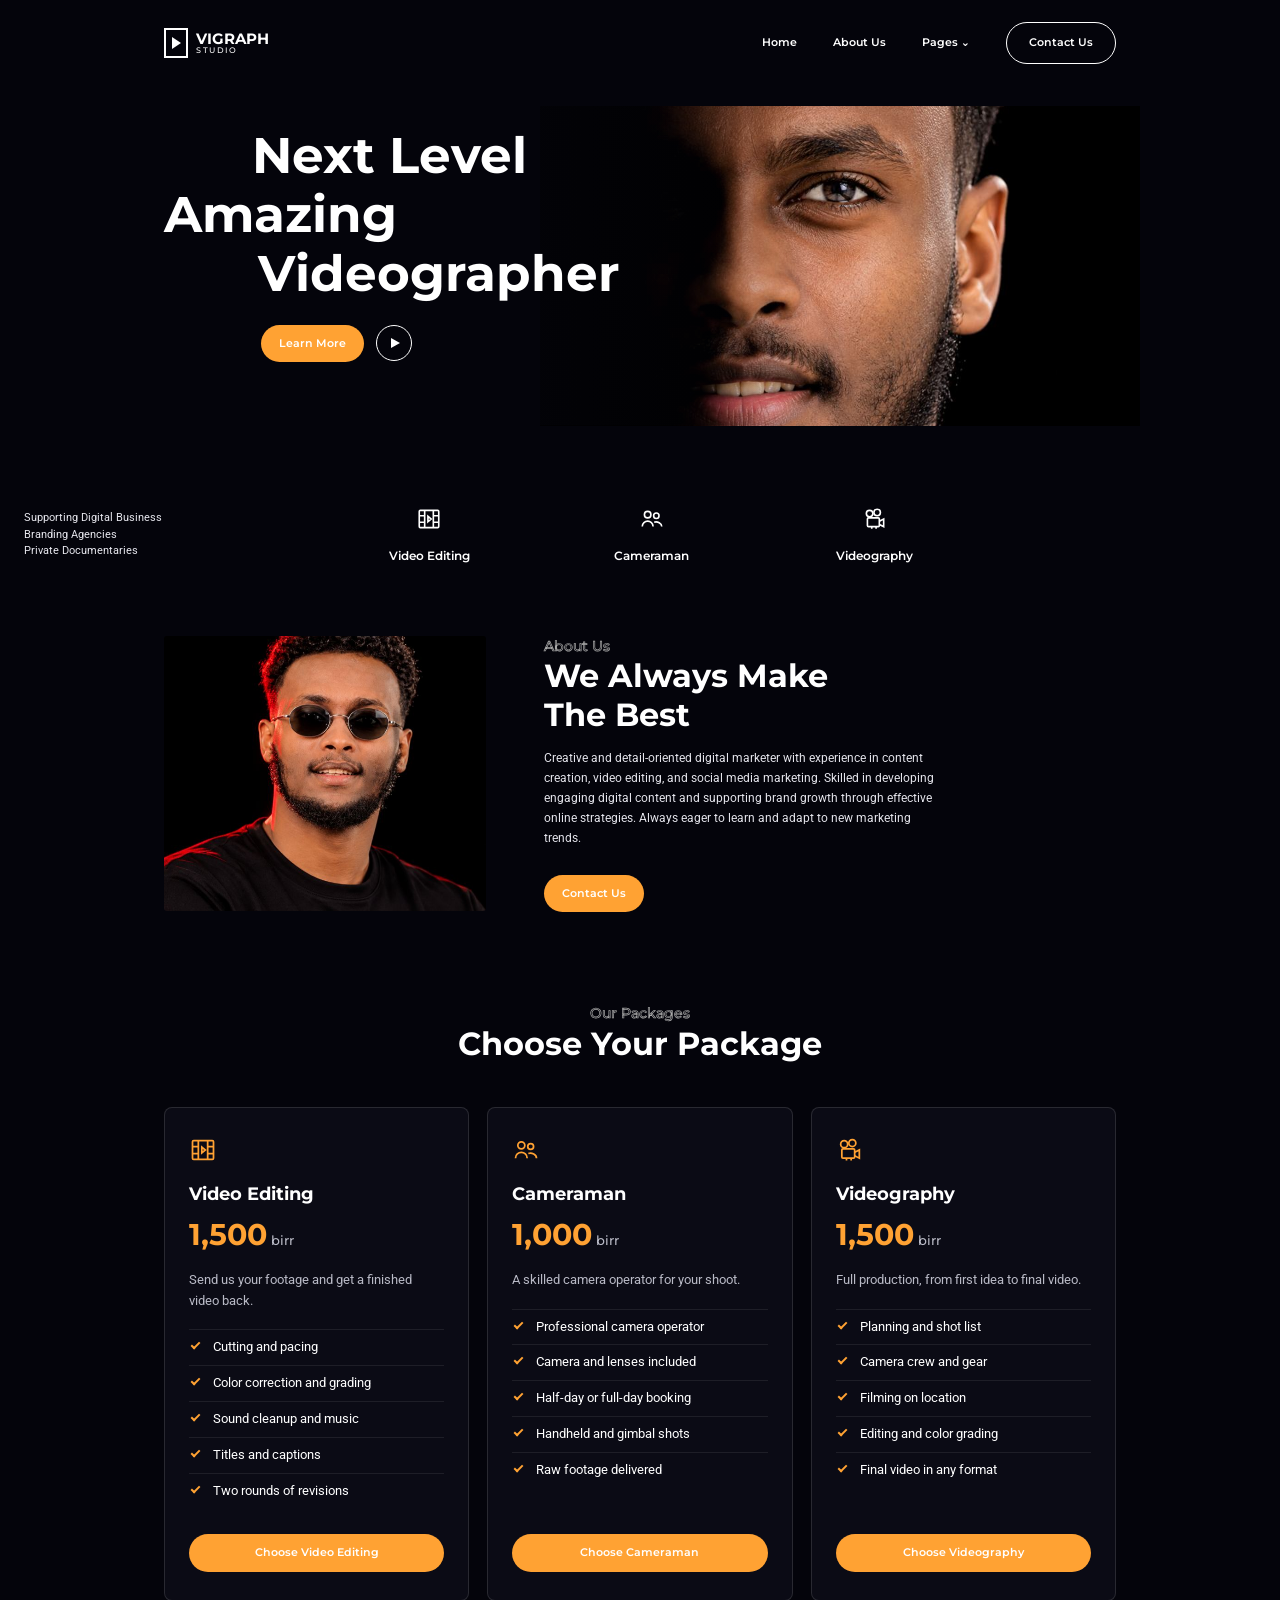
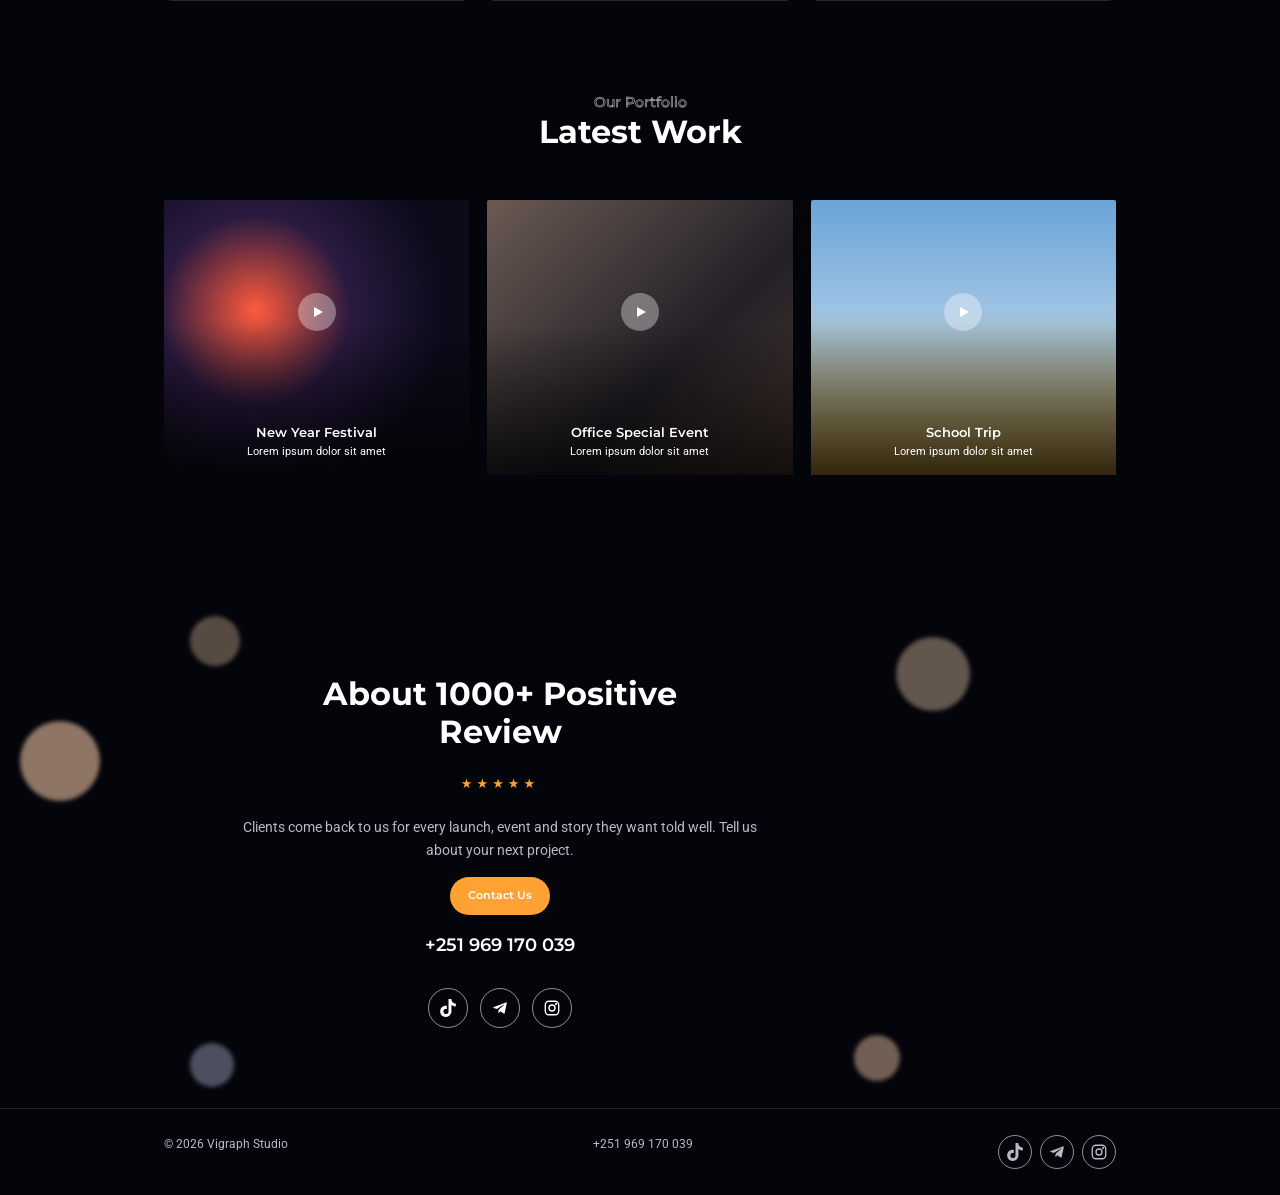
<file: index.html>
<!DOCTYPE html>
<html lang="en">
<head>
<meta charset="utf-8">
<meta name="viewport" content="width=device-width, initial-scale=1, viewport-fit=cover">
<title>Vigraph Studio – Videographer Portfolio</title>
<link rel="preconnect" href="https://fonts.googleapis.com">
<link href="https://fonts.googleapis.com/css2?family=Montserrat:wght@500;600;700&family=Roboto:wght@400;500&display=swap" rel="stylesheet">
<style>
:root{--bg:#04040b;--text:#fff;--muted:#b9bac6;--accent:#ffa233;--line:rgba(255,255,255,.55);color-scheme:dark;box-sizing:border-box;padding-top:env(safe-area-inset-top,0px);padding-bottom:env(safe-area-inset-bottom,0px)}
html{scroll-padding-top:env(safe-area-inset-top,0px);scroll-behavior:smooth}
*,*::before,*::after{box-sizing:inherit}
body{margin:0;background:var(--bg);color:var(--text);font-family:Roboto,system-ui,sans-serif;line-height:1.6}
h1,h2,h3,.nav,.btn{font-family:Montserrat,system-ui,sans-serif}
a{color:inherit;text-decoration:none}
:focus-visible{outline:2px solid var(--accent);outline-offset:3px}
.wrap{max-width:1000px;margin:0 auto;padding:0 24px}
/* nav */
header{padding:22px 0}
.bar{display:flex;align-items:center;justify-content:space-between}
.logo{display:flex;align-items:center;gap:8px;font-family:Montserrat;font-weight:700;font-size:15px;line-height:1}
.logo i{width:24px;height:30px;border:2px solid #fff;display:grid;place-items:center}
.logo i::after{content:"";border-left:9px solid #fff;border-top:6px solid transparent;border-bottom:6px solid transparent}
.logo small{display:block;font-size:8px;font-weight:500;letter-spacing:.2em}
.nav{display:flex;align-items:center;gap:36px;font-size:11px;font-weight:600}
.nav a:hover{color:var(--accent)}
.pill{border:1px solid #fff;border-radius:30px;padding:11px 22px}
/* hero */
.hero{position:relative;min-height:320px;margin-top:20px}
.hero .photo{position:absolute;right:0;top:0;width:60%;height:100%;overflow:hidden;animation:reveal 1.3s cubic-bezier(.2,.7,.2,1) both}
.hero .photo::before{content:"";position:absolute;inset:0;background:url('[data-uri]') center 38%/cover no-repeat;animation:drift 14s ease-in-out 1.3s infinite alternate;will-change:transform}
.hero .photo::after{content:"";position:absolute;inset:0;background:linear-gradient(90deg,rgba(4,4,11,.6),transparent 45%)}
.hero h1{position:relative;margin:0;font-size:clamp(36px,6vw,50px);line-height:1.18;font-weight:700;padding-top:20px}
.hero h1 span{display:block}
.hero h1 span:nth-child(1){padding-left:88px}.hero h1 span:nth-child(3){padding-left:94px}
.hero .cta{position:relative;display:flex;gap:12px;align-items:center;margin:22px 0 0 97px}
.btn{display:inline-block;background:var(--accent);color:#fff;font-size:11px;font-weight:600;padding:10px 18px;border-radius:30px;border:0;cursor:pointer}
.btn:hover{filter:brightness(1.1)}
.play{width:36px;height:36px;border:1px solid #fff;border-radius:50%;display:grid;place-items:center}
.play::after{content:"";border-left:9px solid #fff;border-top:5px solid transparent;border-bottom:5px solid transparent;margin-left:3px}
/* services */
.services{display:grid;grid-template-columns:1.4fr repeat(3,1fr);align-items:center;gap:20px;margin:80px 0 70px;text-align:center}
.services p{margin:0;text-align:left;font-size:11px;line-height:1.5;color:#e7e7ee}
.services div{font-family:Montserrat;font-weight:600;font-size:12px}
.services svg{display:block;margin:0 auto 14px;width:26px;height:26px;stroke:#fff;fill:none;stroke-width:1.5}
/* about */
.about{display:grid;grid-template-columns:322px 1fr;gap:58px;align-items:center}
.img{border-radius:3px;position:relative;overflow:hidden}
.img::before{content:"";position:absolute;inset:0;background:url('[data-uri]') center 22%/cover no-repeat;animation:drift2 18s ease-in-out infinite alternate;will-change:transform}
.about .img{height:275px}
.kicker{font-family:Montserrat;font-size:14px;font-weight:500;color:transparent;-webkit-text-stroke:.7px #aaa;margin:0}
h2{font-size:clamp(26px,4vw,32px);line-height:1.2;margin:0 0 14px;font-weight:700}
.about p.t{font-size:11.5px;color:#e5e5ec;margin:0 0 26px;max-width:400px;line-height:1.75}
/* portfolio */
.work{margin-top:90px;text-align:center}
.work h2{font-size:clamp(28px,4vw,32px);margin-bottom:48px}
.grid{display:grid;grid-template-columns:repeat(3,1fr);gap:18px 18px;text-align:center}
.card{position:relative;aspect-ratio:222/200;border-radius:2px;overflow:hidden;display:flex;flex-direction:column;justify-content:flex-end;align-items:center;padding-bottom:14px;background:var(--g)}
.card::before{content:"";position:absolute;inset:0;background:linear-gradient(transparent 45%,rgba(0,0,0,.75))}
.card .play{position:absolute;left:50%;top:41%;transform:translate(-50%,-50%);width:38px;height:38px;border:0;background:rgba(255,255,255,.35);backdrop-filter:blur(2px);transition:transform .2s}
.card:hover .play{transform:translate(-50%,-50%) scale(1.12)}
.card h3{position:relative;margin:0;font-size:13px;font-weight:600}
.card span{position:relative;font-size:11px}
/* reviews */
.reviews{position:relative;margin:110px 0 0;padding:90px 0 80px;text-align:center;overflow:hidden}
.reviews h2{position:relative;font-size:clamp(26px,4vw,32px);margin-bottom:22px}
.av{position:absolute;border-radius:50%;filter:blur(2px);opacity:.7;background:var(--c)}
.stars{position:relative;color:var(--accent);letter-spacing:4px;font-size:13px}
.quote{position:relative;max-width:520px;margin:22px auto 0;color:var(--muted);font-size:14px}
footer{border-top:1px solid rgba(255,255,255,.12);padding:26px 0;font-size:12px;color:var(--muted)}
footer .wrap{display:flex;justify-content:space-between;gap:12px;flex-wrap:wrap}
.social{display:flex;gap:12px;justify-content:center;align-items:center;margin:0;padding:0;list-style:none}
.social a{width:40px;height:40px;border:1px solid var(--line);border-radius:50%;display:grid;place-items:center;transition:background .2s,border-color .2s}
.social a:hover{background:var(--accent);border-color:var(--accent)}
.social svg{width:18px;height:18px;fill:currentColor}
.social svg.o{fill:none;stroke:currentColor;stroke-width:1.8}
.reviews .social{position:relative;margin-top:28px}
footer .social{gap:8px}footer .social a{width:34px;height:34px}
@keyframes reveal{from{clip-path:inset(0 0 0 100%)}to{clip-path:inset(0)}}
@keyframes drift{from{transform:scale(1.03) translate(0,0)}to{transform:scale(1.14) translate(-3%,2%)}}
@keyframes drift2{from{transform:scale(1.12) translate(2%,1%)}to{transform:scale(1.03) translate(-1%,-2%)}}
@media(prefers-reduced-motion:reduce){.hero .photo,.hero .photo::before,.img::before{animation:none}}
.packages{margin-top:90px;text-align:center}
.packages h2{font-size:clamp(28px,4vw,32px);margin-bottom:44px}
.pk{display:grid;grid-template-columns:repeat(3,1fr);gap:18px;text-align:left}
.pkg{display:flex;flex-direction:column;background:#0b0b15;border:1px solid rgba(255,255,255,.12);border-radius:8px;padding:28px 24px}
.pkg:hover{border-color:var(--accent)}
.pkg svg{width:28px;height:28px;stroke:var(--accent);fill:none;stroke-width:1.5;margin-bottom:16px}
.pkg h3{margin:0 0 6px;font-size:18px}
.pkg>p{margin:0 0 18px;font-size:13px;color:var(--muted)}
.pkg ul{list-style:none;margin:0 0 26px;padding:0;font-size:13px;flex:1}
.pkg li{padding:7px 0 7px 24px;position:relative;border-top:1px solid rgba(255,255,255,.08)}
.pkg li::before{content:"";position:absolute;left:2px;top:12px;width:9px;height:5px;border-left:2px solid var(--accent);border-bottom:2px solid var(--accent);transform:rotate(-45deg)}
.pkg .btn{text-align:center}
.reviews .phone{position:relative;margin:14px 0 0;font-family:Montserrat;font-weight:600;font-size:18px}
.reviews .phone a:hover{color:var(--accent)}
.pkg .price{font-family:Montserrat;font-size:30px;font-weight:700;line-height:40px;margin:0 0 10px;color:var(--accent)}
.pkg .price small{font-size:13px;font-weight:500;color:var(--muted);margin-left:4px}
.pkg .price.ask{font-size:15px;font-weight:600;color:var(--muted)}
@media(max-width:760px){.pk{grid-template-columns:1fr}}
@media(max-width:760px){
.nav a:not(.pill){display:none}
.hero{min-height:0}.hero .photo{position:relative;width:100%;height:240px;margin-top:20px}
.hero h1 span:nth-child(n){padding-left:0}.hero .cta{margin-left:0}
.services{grid-template-columns:repeat(3,1fr);margin:50px 0}.services p{grid-column:1/-1}
.about{grid-template-columns:1fr;gap:28px}
.grid{grid-template-columns:1fr 1fr}
}
@media(max-width:480px){.grid{grid-template-columns:1fr}}
@media(prefers-reduced-motion:reduce){*{transition:none!important;scroll-behavior:auto!important}}
</style>
</head>
<body>
<header><div class="wrap bar">
<a class="logo" href="#top" aria-label="Vigraph Studio"><i></i><span>VIGRAPH<small>STUDIO</small></span></a>
<nav class="nav" aria-label="Main"><a href="#top">Home</a><a href="#about">About Us</a><a href="#work">Pages ⌄</a><a class="pill" href="#contact">Contact Us</a></nav>
</div></header>

<main id="top">
<section class="wrap hero">
<div class="photo" role="img" aria-label="Portrait of the videographer in dramatic low light"></div>
<h1><span>Next Level</span><span>Amazing</span><span>Videographer</span></h1>
<div class="cta"><a class="btn" href="#about">Learn More</a><a class="play" href="#work" aria-label="Watch showreel"></a></div>
</section>

<section class="wrap services" aria-label="Services">
<p>Supporting Digital Business<br>Branding Agencies<br>Private Documentaries</p>
<div><svg viewBox="0 0 24 24"><rect x="3" y="4" width="18" height="16" rx="1"/><path d="M8 4v16M16 4v16M3 9h5M3 15h5M16 9h5M16 15h5M11 9.5v5l3-2.5z"/></svg>Video Editing</div>
<div><svg viewBox="0 0 24 24"><circle cx="8" cy="8" r="3"/><circle cx="16" cy="9" r="2.5"/><path d="M3 19c0-3 2.5-5 5-5s5 2 5 5M14 15c3-1 7 1 7 4"/></svg>Cameraman</div>
<div><svg viewBox="0 0 24 24"><circle cx="7" cy="7" r="3"/><circle cx="14" cy="6" r="3"/><rect x="5" y="11" width="11" height="8" rx="1"/><path d="M16 14l4-2v7l-4-2M9 19v2M13 19v2"/></svg>Videography</div>
</section>

<section class="wrap about" id="about">
<div class="img" role="img" aria-label="Portrait of the videographer wearing sunglasses"></div>
<div>
<p class="kicker">About Us</p>
<h2>We Always Make<br>The Best</h2>
<p class="t">Creative and detail-oriented digital marketer with experience in content creation, video editing, and social media marketing. Skilled in developing engaging digital content and supporting brand growth through effective online strategies. Always eager to learn and adapt to new marketing trends.</p>
<a class="btn" href="#contact">Contact Us</a>
</div>
</section>

<section class="wrap packages" id="packages">
<p class="kicker">Our Packages</p>
<h2>Choose Your Package</h2>
<div class="pk">
<article class="pkg">
<svg viewBox="0 0 24 24"><rect x="3" y="4" width="18" height="16" rx="1"/><path d="M8 4v16M16 4v16M3 9h5M3 15h5M16 9h5M16 15h5M11 9.5v5l3-2.5z"/></svg>
<h3>Video Editing</h3>
<div class="price">1,500<small>birr</small></div>
<p>Send us your footage and get a finished video back.</p>
<ul><li>Cutting and pacing</li><li>Color correction and grading</li><li>Sound cleanup and music</li><li>Titles and captions</li><li>Two rounds of revisions</li></ul>
<a class="btn" href="tel:+251969170039">Choose Video Editing</a>
</article>
<article class="pkg">
<svg viewBox="0 0 24 24"><circle cx="8" cy="8" r="3"/><circle cx="16" cy="9" r="2.5"/><path d="M3 19c0-3 2.5-5 5-5s5 2 5 5M14 15c3-1 7 1 7 4"/></svg>
<h3>Cameraman</h3>
<div class="price">1,000<small>birr</small></div>
<p>A skilled camera operator for your shoot.</p>
<ul><li>Professional camera operator</li><li>Camera and lenses included</li><li>Half-day or full-day booking</li><li>Handheld and gimbal shots</li><li>Raw footage delivered</li></ul>
<a class="btn" href="tel:+251969170039">Choose Cameraman</a>
</article>
<article class="pkg">
<svg viewBox="0 0 24 24"><circle cx="7" cy="7" r="3"/><circle cx="14" cy="6" r="3"/><rect x="5" y="11" width="11" height="8" rx="1"/><path d="M16 14l4-2v7l-4-2M9 19v2M13 19v2"/></svg>
<h3>Videography</h3>
<div class="price">1,500<small>birr</small></div>
<p>Full production, from first idea to final video.</p>
<ul><li>Planning and shot list</li><li>Camera crew and gear</li><li>Filming on location</li><li>Editing and color grading</li><li>Final video in any format</li></ul>
<a class="btn" href="tel:+251969170039">Choose Videography</a>
</article>
</div>
</section>

<section class="wrap work" id="work">
<p class="kicker">Our Portfolio</p>
<h2>Latest Work</h2>
<div class="grid">
<a class="card" href="https://youtube.com/shorts/VtJu4tNM47Q" target="_blank" rel="noopener" style="--g:radial-gradient(circle at 30% 40%,#ff5a3c,#2a1a40 35%,#0b0b1a 70%)"><span class="play"></span><h3>New Year Festival</h3><span>Lorem ipsum dolor sit amet</span></a>
<a class="card" href="https://youtube.com/shorts/o0iV0IySG7s" target="_blank" rel="noopener" style="--g:linear-gradient(135deg,#6a5a52,#232027 60%,#4b3a2e)"><span class="play"></span><h3>Office Special Event</h3><span>Lorem ipsum dolor sit amet</span></a>
<a class="card" href="https://youtube.com/shorts/4M5SU4QdLfo" target="_blank" rel="noopener" style="--g:linear-gradient(180deg,#6aa4d8,#9ec3e3 40%,#c49a3a)"><span class="play"></span><h3>School Trip</h3><span>Lorem ipsum dolor sit amet</span></a>
</div>
</section>

<section class="wrap reviews" id="contact" aria-labelledby="rv">
<i class="av" style="--c:#7a6a5a;width:50px;height:50px;left:19%;top:6%"></i>
<i class="av" style="--c:#c9a58a;width:80px;height:80px;left:2%;top:26%"></i>
<i class="av" style="--c:#8a7a6a;width:74px;height:74px;right:3%;top:10%"></i>
<i class="av" style="--c:#6a6f82;width:44px;height:44px;left:19%;bottom:4%"></i>
<i class="av" style="--c:#a08672;width:46px;height:46px;right:10%;bottom:5%"></i>
<h2 id="rv">About 1000+ Positive<br>Review</h2>
<div class="stars" aria-label="5 out of 5 stars">★★★★★</div>
<p class="quote">Clients come back to us for every launch, event and story they want told well. Tell us about your next project.</p>
<p><a class="btn" href="tel:+251969170039">Contact Us</a></p>
<p class="phone"><a href="tel:+251969170039">+251 969 170 039</a></p>
<ul class="social" aria-label="Follow us">
<li><a href="https://tiktok.com/@abman_2" target="_blank" rel="noopener" aria-label="TikTok"><svg viewBox="0 0 24 24"><path d="M12.5 0h3.9c.1 1.5.6 3.1 1.8 4.2 1.1 1.1 2.7 1.6 4.2 1.8v4c-1.4 0-2.9-.3-4.2-1-.6-.3-1.1-.6-1.6-.9v8.7c-.1 1.4-.5 2.8-1.4 3.9-1.3 1.9-3.6 3.2-5.9 3.2-1.4.1-2.9-.3-4.1-1C3.2 21.7 1.8 19.5 1.6 17.2v-1.5c.2-1.900 1.100-3.700 2.600-5 1.700-1.400 4-2.100 6.200-1.700v4.400c-1-.3-2.200-.2-3 .4-.6.400-1.100 1-1.400 1.800-.2.500-.1 1.100-.1 1.600.2 1.600 1.800 3 3.500 2.900 1.100 0 2.200-.7 2.800-1.600.2-.3.4-.7.4-1.100.1-1.800.1-3.600.1-5.400V0z"/></svg></a></li>
<li><a href="https://t.me/Ab2169" target="_blank" rel="noopener" aria-label="Telegram"><svg viewBox="0 0 24 24"><path d="M9.8 18.650l.3-4.230 7.700-6.920c.3-.310-.1-.460-.5-.190L7.700 13.300 3.600 12c-.9-.250-.9-.860.2-1.300l16-6.160c.7-.330 1.400.180 1.150 1.300l-2.700 12.800c-.2.900-.7 1.100-1.500.7l-4.150-3.050-2 1.930c-.2.230-.4.420-.8.420z"/></svg></a></li>
<li><a href="https://www.instagram.com/abman1621" target="_blank" rel="noopener" aria-label="Instagram"><svg class="o" viewBox="0 0 24 24"><rect x="3" y="3" width="18" height="18" rx="5"/><circle cx="12" cy="12" r="4"/><circle cx="17.300" cy="6.700" r=".6" fill="currentColor"/></svg></a></li>
</ul>
</section>
</main>

<footer><div class="wrap"><span>© 2026 Vigraph Studio</span><a href="tel:+251969170039">+251 969 170 039</a><ul class="social" aria-label="Follow us">
<li><a href="https://tiktok.com/@abman_2" target="_blank" rel="noopener" aria-label="TikTok"><svg viewBox="0 0 24 24"><path d="M12.500 0h3.900c.1 1.500.6 3.100 1.800 4.200 1.100 1.100 2.700 1.600 4.200 1.800v4c-1.400 0-2.900-.3-4.200-1-.6-.3-1.100-.6-1.600-.9v8.700c-.1 1.400-.5 2.800-1.400 3.900-1.300 1.900-3.600 3.200-5.900 3.200-1.400.1-2.900-.3-4.100-1C3.200 21.700 1.800 19.500 1.600 17.200v-1.500c.2-1.900 1.100-3.700 2.600-5 1.700-1.400 4-2.100 6.200-1.700v4.400c-1-.3-2.200-.2-3 .4-.6.400-1.100 1-1.400 1.800-.2.500-.1 1.100-.1 1.600.2 1.600 1.800 3 3.500 2.900 1.100 0 2.200-.7 2.800-1.600.2-.3.4-.7.4-1.100.1-1.800.1-3.600.1-5.400V0z"/></svg></a></li>
<li><a href="https://t.me/Ab2169" target="_blank" rel="noopener" aria-label="Telegram"><svg viewBox="0 0 24 24"><path d="M9.800 18.650l.3-4.230 7.700-6.920c.3-.310-.1-.460-.5-.190L7.700 13.300 3.600 12c-.9-.250-.9-.860.2-1.300l16-6.160c.7-.330 1.400.180 1.150 1.300l-2.700 12.800c-.2.900-.7 1.100-1.500.7l-4.150-3.050-2 1.930c-.2.230-.4.420-.8.420z"/></svg></a></li>
<li><a href="https://www.instagram.com/abman1621" target="_blank" rel="noopener" aria-label="Instagram"><svg class="o" viewBox="0 0 24 24"><rect x="3" y="3" width="18" height="18" rx="5"/><circle cx="12" cy="12" r="4"/><circle cx="17.300" cy="6.700" r=".6" fill="currentColor"/></svg></a></li>
</ul></div></footer>
</body>
</html>
</file>
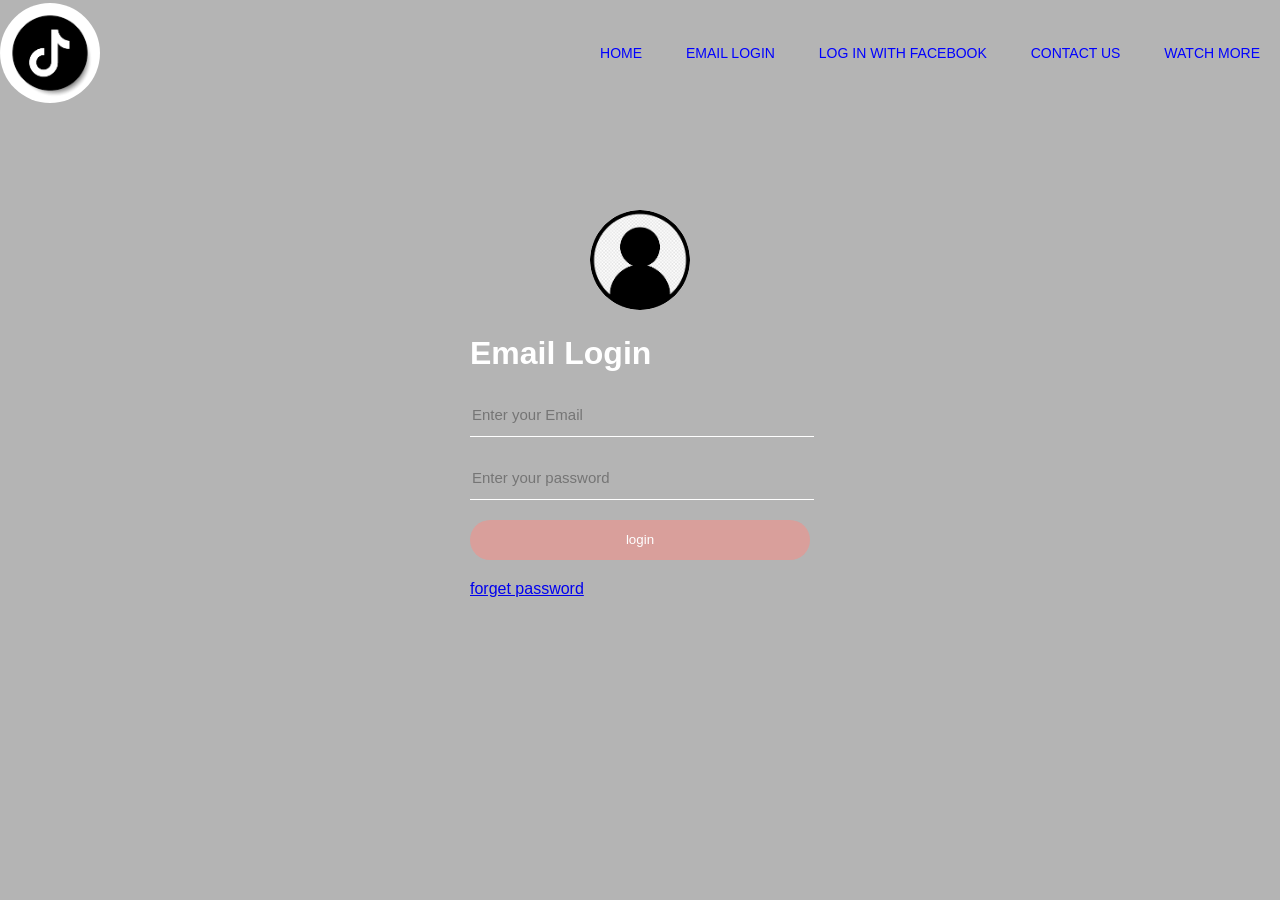
<file: tiktok.html>
<!DOCTYPE html>
<html>
<head>
	<title>TIKTOK</title>
	<link rel="stylesheet" type="text/css" href="styel.css">
	<script src="indix.js"></script>

</head>
<body>
	
	<div class="box">
	<form>                                             
	<img src="and.png" class="imag"> <br>
	<br> <br><h1>Email Login</h1>
	<input type="text" name="" placeholder="Enter your Email">
	<input type="password" name="" placeholder="Enter your password">
	<input type="submit" name="" value="login">
	<a href="#">forget password</a>
	</form>
</div>
<div class="navbar"> 
	<img src="ass.png" class="img">
	<ul>
	<li><a href="#">HOME</a></li>
	<li><a href="#">Email Login</a></li>
	<li><a href="#">log in with facebook</a></li>
	<li><a href="#">contact us</a></li>
	<li><a href="#">watch more</a></li> 
	
</ul>
</div>


</body>
</html>
</file>
<file: styel.css>
body{
	margin: 0;
	padding: 0;
	background-color: #b4b4b4;
	background-repeat: no-repeat;
	background-size: cover;
	height: 100vh;
	font-family: sans-serif;
}
.box{
	height: 380px;
	width: 340px;
	background-color: #00000;
	position: absolute;
	color: #fff;
	transform: translate(-50%, -50%);
	left: 50%;
	top: 50%;
	padding: 70px, 30px
	border-radius:10px;
}
.imag{
	width: 100px;
	height: 100px;
	border-radius: 50px;
	position: center;
	position: absolute;
	top: -50px;
	left: calc(50% - 50px)
}
.box input{
	width: 100%;
	margin-bottom: 20px ;
	top: 15px;
}
.box input[type="text"], input[type="password"]{
	border: none;
	border-bottom: 1px solid #fff;
	background-color: transparent;
	outline: none;
	height: 40px;
	color: #fff;
	font-size: 15px;
}
.box input[ type="submit"]{
	border: none;
	height: 40px;
	background-color: #d99f9b;
	color: #fff;
	border-radius: 20px;
}
.box input[ type="submit"]:hover{
	cursor: pointer;
	background-color: #d6b;
}
.box a:hover{
	color: aqua;
	font-size: 12px;
	line-height: 20px;
	color: #616161
}
.navbar {
	color: #fff;
	font-family: sans-serif;
	font-size: 14px;
	align-items: center;
	padding: 30px 0;
	display: flex;
	justify-content: space-between;
	width: 100%;
	height: 5%;
	position: center top; 
}
.img{
	width: 100px;
	height: 100px;
	border-radius: 50px;
	position: center top;
}
.navbar ul li{
	list-style: none;
	margin: 0 20px;
	display: inline-block;
	position: center top; 
}
.navbar ul li a{
	text-decoration: none;
	text-transform: uppercase;
	color: blue; 
}
.navbar ul li:: a after{
	content: '';
	height: 3px;
	width: 0px;
	position: absolute;
	left: 0;
	bottom: 10px
	transition: 0.5s;
	color: #fff;
} 
.navbar ul li :hover: a after{
       width: 100%;
}
#demo{
	position: center top;
	height: 100px;
	width: 30px

}
</file>
